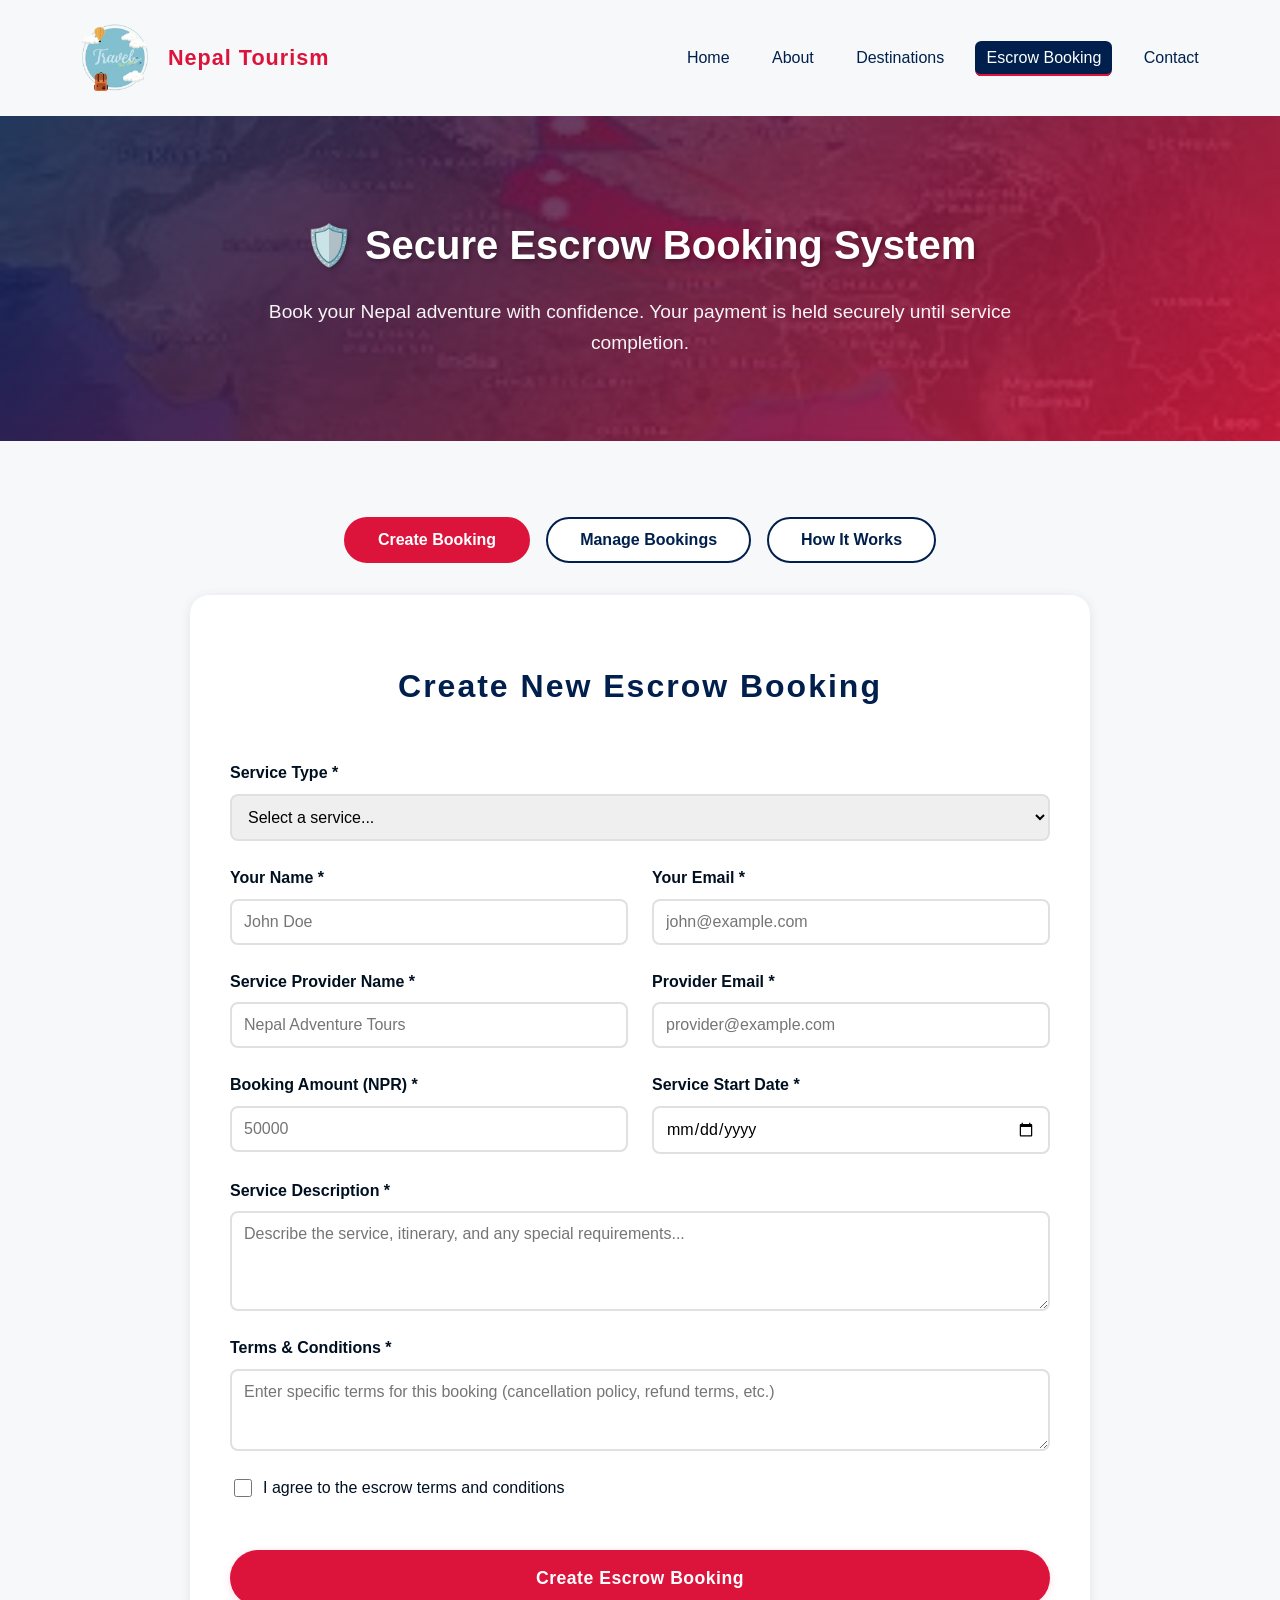
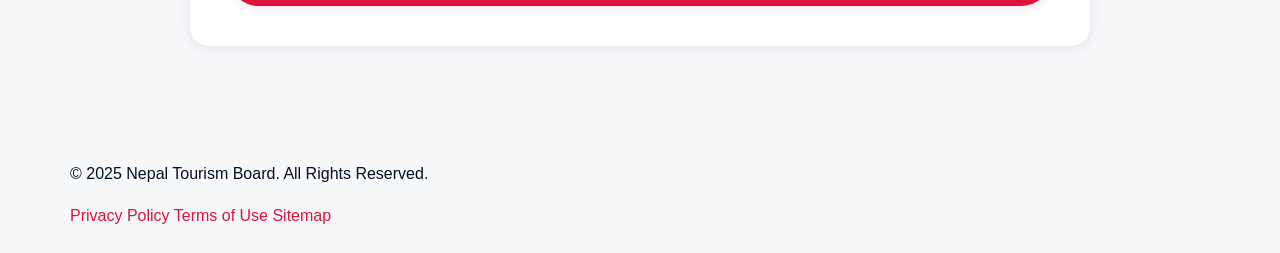
<file: escrow.html>
<!DOCTYPE html>
<html lang="en">
<head>
  <meta charset="UTF-8">
  <meta name="viewport" content="width=device-width, initial-scale=1.0">
  <title>Nepal Tourism Escrow System | Secure Booking</title>
  <link rel="stylesheet" href="styles.css">
  <link rel="stylesheet" href="escrow.css">
</head>
<body>
  <!-- HEADER -->
  <header class="header-animate">
    <div class="container header-container">
      <a href="index.html" class="logo" aria-label="Nepal Tourism Home" style="display: flex; align-items: center;">
        <video src="Animation - 1750787845805.webm" type="video/webm" loading="lazy" alt="Nepal Tourism Logo" autoplay muted loop playsinline style="height:90px; width:auto; margin-right:8px;"></video>
        <span>Nepal Tourism</span>
      </a>
      <nav id="main-nav" aria-label="Main Navigation">
        <ul>
          <li><a href="index.html">Home</a></li>
          <li><a href="index.html#about">About</a></li>
          <li><a href="index.html#destinations">Destinations</a></li>
          <li><a href="escrow.html" class="active">Escrow Booking</a></li>
          <li><a href="index.html#contact">Contact</a></li>
        </ul>
      </nav>
      <button class="menu-toggle" aria-label="Open Menu" aria-controls="main-nav" aria-expanded="false">&#9776;</button>
    </div>
  </header>

  <!-- HERO SECTION -->
  <section class="escrow-hero">
    <div class="escrow-hero-content">
      <h1>🛡️ Secure Escrow Booking System</h1>
      <p>Book your Nepal adventure with confidence. Your payment is held securely until service completion.</p>
    </div>
  </section>

  <!-- ESCROW SYSTEM DASHBOARD -->
  <section class="section">
    <div class="container">
      <div class="escrow-tabs">
        <button class="escrow-tab active" data-tab="create">Create Booking</button>
        <button class="escrow-tab" data-tab="manage">Manage Bookings</button>
        <button class="escrow-tab" data-tab="about">How It Works</button>
      </div>

      <!-- CREATE BOOKING TAB -->
      <div id="create-tab" class="escrow-content active">
        <div class="escrow-form-container">
          <h2>Create New Escrow Booking</h2>
          <form id="escrow-form" class="escrow-form">
            <div class="form-group">
              <label for="service-type">Service Type *</label>
              <select id="service-type" name="serviceType" required>
                <option value="">Select a service...</option>
                <option value="trekking">Trekking Package</option>
                <option value="cultural">Cultural Tour</option>
                <option value="wildlife">Wildlife Safari</option>
                <option value="wellness">Wellness & Meditation</option>
                <option value="adventure">Adventure Sports</option>
                <option value="custom">Custom Package</option>
              </select>
            </div>

            <div class="form-row">
              <div class="form-group">
                <label for="buyer-name">Your Name *</label>
                <input type="text" id="buyer-name" name="buyerName" placeholder="John Doe" required>
              </div>
              <div class="form-group">
                <label for="buyer-email">Your Email *</label>
                <input type="email" id="buyer-email" name="buyerEmail" placeholder="john@example.com" required>
              </div>
            </div>

            <div class="form-row">
              <div class="form-group">
                <label for="provider-name">Service Provider Name *</label>
                <input type="text" id="provider-name" name="providerName" placeholder="Nepal Adventure Tours" required>
              </div>
              <div class="form-group">
                <label for="provider-email">Provider Email *</label>
                <input type="email" id="provider-email" name="providerEmail" placeholder="provider@example.com" required>
              </div>
            </div>

            <div class="form-row">
              <div class="form-group">
                <label for="amount">Booking Amount (NPR) *</label>
                <input type="number" id="amount" name="amount" placeholder="50000" min="0" step="100" required>
              </div>
              <div class="form-group">
                <label for="start-date">Service Start Date *</label>
                <input type="date" id="start-date" name="startDate" required>
              </div>
            </div>

            <div class="form-group">
              <label for="description">Service Description *</label>
              <textarea id="description" name="description" rows="4" placeholder="Describe the service, itinerary, and any special requirements..." required></textarea>
            </div>

            <div class="form-group">
              <label for="terms">Terms & Conditions *</label>
              <textarea id="terms" name="terms" rows="3" placeholder="Enter specific terms for this booking (cancellation policy, refund terms, etc.)" required></textarea>
            </div>

            <div class="form-group checkbox-group">
              <label>
                <input type="checkbox" id="agree-terms" name="agreeTerms" required>
                I agree to the escrow terms and conditions
              </label>
            </div>

            <button type="submit" class="btn btn-primary">Create Escrow Booking</button>
          </form>
        </div>
      </div>

      <!-- MANAGE BOOKINGS TAB -->
      <div id="manage-tab" class="escrow-content">
        <div class="bookings-container">
          <h2>Your Escrow Bookings</h2>
          <div class="search-filter">
            <input type="text" id="search-bookings" placeholder="Search by booking ID, name, or service...">
            <select id="filter-status">
              <option value="all">All Status</option>
              <option value="pending">Pending</option>
              <option value="funded">Funded</option>
              <option value="completed">Completed</option>
              <option value="disputed">Disputed</option>
              <option value="cancelled">Cancelled</option>
            </select>
          </div>
          <div id="bookings-list" class="bookings-list">
            <p class="no-bookings">No bookings found. Create your first booking to get started!</p>
          </div>
        </div>
      </div>

      <!-- HOW IT WORKS TAB -->
      <div id="about-tab" class="escrow-content">
        <div class="how-it-works">
          <h2>How the Escrow System Works</h2>
          
          <div class="step-container">
            <div class="step">
              <div class="step-number">1</div>
              <h3>Create Booking</h3>
              <p>Buyer and provider agree on service details and create an escrow booking with payment amount, terms, and conditions.</p>
            </div>
            
            <div class="step">
              <div class="step-number">2</div>
              <h3>Fund Escrow</h3>
              <p>Buyer deposits the agreed amount into the escrow account. Funds are held securely and cannot be accessed by either party.</p>
            </div>
            
            <div class="step">
              <div class="step-number">3</div>
              <h3>Service Delivery</h3>
              <p>Provider delivers the agreed service (tour, trekking, activities) according to the booking terms and timeline.</p>
            </div>
            
            <div class="step">
              <div class="step-number">4</div>
              <h3>Confirm Completion</h3>
              <p>Buyer confirms service completion and satisfaction. Both parties must confirm for funds to be released.</p>
            </div>
            
            <div class="step">
              <div class="step-number">5</div>
              <h3>Release Payment</h3>
              <p>Once both parties confirm, funds are automatically released to the service provider. Transaction complete!</p>
            </div>
          </div>

          <div class="benefits">
            <h3>Benefits of Using Escrow</h3>
            <ul>
              <li>✅ <strong>Security:</strong> Your payment is protected until service completion</li>
              <li>✅ <strong>Trust:</strong> Both parties are assured of fair transaction</li>
              <li>✅ <strong>Transparency:</strong> All parties can track booking status in real-time</li>
              <li>✅ <strong>Dispute Resolution:</strong> Neutral third-party mediation available</li>
              <li>✅ <strong>Automated:</strong> Smart rules ensure fair and timely payment release</li>
            </ul>
          </div>

          <div class="status-guide">
            <h3>Booking Status Guide</h3>
            <div class="status-items">
              <div class="status-item">
                <span class="status-badge pending">Pending</span>
                <p>Booking created, awaiting buyer funding</p>
              </div>
              <div class="status-item">
                <span class="status-badge funded">Funded</span>
                <p>Payment deposited, service can begin</p>
              </div>
              <div class="status-item">
                <span class="status-badge completed">Completed</span>
                <p>Service delivered and confirmed, payment released</p>
              </div>
              <div class="status-item">
                <span class="status-badge disputed">Disputed</span>
                <p>Issue raised, under mediation</p>
              </div>
              <div class="status-item">
                <span class="status-badge cancelled">Cancelled</span>
                <p>Booking cancelled, refund processed if applicable</p>
              </div>
            </div>
          </div>
        </div>
      </div>
    </div>
  </section>

  <!-- FOOTER -->
  <footer>
    <div class="container footer-container">
      <p>&copy; 2025 Nepal Tourism Board. All Rights Reserved.</p>
      <nav class="footer-nav" aria-label="Footer Navigation">
        <a href="#">Privacy Policy</a>
        <a href="#">Terms of Use</a>
        <a href="#">Sitemap</a>
      </nav>
    </div>
  </footer>

  <!-- Booking Detail Modal -->
  <div id="booking-modal" class="modal">
    <div class="modal-content">
      <span class="modal-close">&times;</span>
      <div id="booking-detail"></div>
    </div>
  </div>

  <script src="script.js"></script>
  <script src="escrow.js"></script>
</body>
</html>
</file>
<file: styles.css>
:root {
  --primary: #001f4d;
  --primary-dark: #011133;
  --secondary: #dc143c;
  --secondary-dark: #a10e2a;
  --bg: #f6f8fa;
  --bg-alt: #e7eaf2;
  --text: #001021;
  --gray: #888;
  --radius: 1.2em;
  --shadow: 0 2px 12px rgba(0,20,50,0.09);
}

*,
*::before,
*::after {
  box-sizing: border-box;
}

html {
  scroll-behavior: smooth;
}

body {
  font-family: 'Segoe UI', Arial, sans-serif;
  background: var(--bg);
  color: var(--text);
  margin: 0;
  line-height: 1.6;
  min-height: 100vh;
}

img {
  max-width: 100%;
  display: block;
  border-radius: var(--radius);
}

a {
  color: var(--secondary);
  text-decoration: none;
  transition: color 0.2s;
}
a:hover, a:focus {
  color: var(--primary);
  text-decoration: underline;
}

.container {
  width: 92%;
  max-width: 1140px;
  margin: 0 auto;
  padding: 1.5em 0;
}

.header-container {
  display: flex;
  align-items: center;
  justify-content: space-between;
  padding: 0.8em 0;
}

.logo {
  display: flex;
  align-items: center;
  font-weight: bold;
  font-size: 1.35em;
  color: var(--secondary);
  letter-spacing: 1px;
}
.logo img {
  width: 40px;
  height: 40px;
  margin-right: 0.65em;
  border-radius: 50%;
  border: 2.5px solid var(--primary);
  box-shadow: 0 0 6px var(--secondary);
}



nav#main-nav ul {
  list-style: none;
  display: flex;
  gap: 1.25em;
  margin: 0;
  padding: 0;
}
nav#main-nav li {
  display: block;
}
nav#main-nav a {
  font-weight: 500;
  padding: 0.5em 0.7em;
  border-radius: 0.4em;
  color: var(--primary);
  background: transparent;
  border-bottom: 2px solid transparent;
}
nav#main-nav a.active, nav#main-nav a:focus {
  background: var(--secondary);
  color: #fff;
  border-bottom: 2px solid var(--primary-dark);
}
nav#main-nav a:hover,
nav#main-nav a:focus,
nav#main-nav a.active {
  background: var(--primary);
  color: #fff;
  border-bottom: 2px solid var(--secondary);
}
.menu-toggle {
  background: none;
  border: none;
  font-size: 2em;
  color: var(--primary);
  display: none;
  cursor: pointer;
}
@media (max-width: 900px) {
  nav#main-nav ul {
    gap: 1em;
  }
}
@media (max-width: 700px) {
  nav#main-nav {
    display: none;
    position: fixed;
    top: 60px;
    right: 0;
    background: var(--bg);
    box-shadow: var(--shadow);
    width: 220px;
    flex-direction: column;
    z-index: 9999; /* Make this very high */
    max-height: 80vh;
    overflow-y: auto;
  }
  nav#main-nav.open {
    display: flex;
  }
  nav#main-nav ul {
    flex-direction: column;
    gap: 0;
    width: 100%;
  }
  nav#main-nav li {
    border-bottom: 1px solid #eee;
    width: 100%;
  }
  nav#main-nav a {
    display: block;
    width: 100%;
    padding: 1em;
  }
  .menu-toggle {
    display: block;
  }
}

.hero {
  position: relative;
  width: 100%;
  height: 100vh; /* Full viewport height */
  overflow: hidden;
}

.hero-video-bg {
  position: absolute;
  top: 0; left: 0;
  width: 100%;
  height: 100%;
  object-fit: cover;
  z-index: -1;
}

.hero-bg {
  position: absolute;
  top: 0; left: 0;
  width: 100%;
  height: 100%;
  background: rgba(0,0,0,0.2); /* Optional overlay */
  z-index: -1;
}

.hero-content {
  position: absolute;
  top: 0; left: 0;
  width: 100%;
  height: 100%;
  z-index: -1;
  display: flex;
  align-items: center;
  justify-content: center;
}

.hero-content img {
  width: 100%;
  height: 100%;
  object-fit: cover;
}

.hero-content h1,
.hero-content p,
.hero-content .btn {
  text-shadow: 0 2px 16px rgba(20,0,40,0.50);
}

.hero-content h1 {
  font-size: 2.7em;
  margin-bottom: 0.4em;
  letter-spacing: 2px;
  color: var(--secondary);
  text-shadow: 0 1px 12px var(--primary);
}
.hero-content p {
  font-size: 1.2em;
  margin-bottom: 1.2em;
  color: #f6f8fa;
}
.btn {
  background: var(--secondary);
  color: #fff;
  border: none;
  padding: 0.75em 1.7em;
  border-radius: 2em;
  font-size: 1.07em;
  font-weight: 500;
  letter-spacing: 0.5px;
  box-shadow: 0 2px 10px rgba(220,20,60,0.12);
  cursor: pointer;
  transition: background 0.18s, color 0.18s, box-shadow 0.18s, transform 0.13s;
  outline: none;
  margin-top: 0.2em;
}
.btn.secondary {
  background: var(--primary);
  color: #fff;
}
.btn:hover, .btn:focus {
  background: var(--secondary-dark);
  color: #fff;
  transform: translateY(-2px) scale(1.03);
}

@media (max-width: 768px) {
  .hero {
    height: 35vh;
    min-height: 180px;
  }
  .hero-content h1 {
    font-size: 2rem;
    width: 100%;
  }
}

.section {
  padding: 3.2em 0;
  background: color(grey);
}
.section.light {
  background: var(--bg-alt);
}
.section h2 {
  font-size: 2em;
  margin-bottom: 1.2em;
  color: var(--primary);
  text-align: center;
  letter-spacing: 2px;
  
}
.split {
  display: flex;
  align-items: center;
  gap: 2.5em;
  flex-wrap: wrap;
}
.split > * {
  flex: 1 1 300px;
}
@media (max-width: 900px) {
  .split {
    flex-direction: column;
    text-align: center;
    gap: 1.5em;
  }
  .split img {
    margin: 0 auto;
  }
}

/* --- About Media Image --- */
.about-media.about-image {
  width: 100%;
  max-width: 540px;
  margin: 0 auto;
  display: flex;
  align-items: center;
  justify-content: center;
}
.about-media.about-image img {
  width: 100%;
  height: auto;
  border-radius: var(--radius);
  box-shadow: var(--shadow);
  object-fit: cover;
  min-height: 250px;
  max-height: 340px;
  border: 3px solid var(--secondary);
}
@media (max-width: 900px) {
  .about-media.about-image {
    max-width: 100vw;
    margin-top: 1em;
  }
  .about-media.about-image img {
    min-height: 180px;
    max-height: 260px;
  }
}

/* --- Grid Layouts --- */
.grid {
  display: grid;
  gap: 2em;
}
.grid-3 {
  grid-template-columns: repeat(3, 1fr);
}
.grid-4 {
  grid-template-columns: repeat(4, 1fr);
}
@media (max-width: 900px) {
  .grid-3 { grid-template-columns: 1fr; }
  .grid-4 { grid-template-columns: 1fr 1fr; }
}
@media (max-width: 600px) {
  .grid-4, .grid-3 { grid-template-columns: 1fr; }
}

/* --- Card Styles & Animation --- */
.card {
  background: #fff;
  border-radius: var(--radius);
  box-shadow: 0 2px 8px #fff;
  padding: 1.5em;
  text-align: center;
  transition: transform 0.18s, box-shadow 0.18s;
  border: 2px solid #fff;
}
.card:hover, .card:focus-within {
  transform: translateY(-8px) scale(1.035);
  box-shadow: 0 6px 22px #fffcfc29;
  border-color: var(--secondary);
}
.card img {
  margin-bottom: 1em;
  border-radius: var(--radius);
  box-shadow: 0 2px 8px rgba(248, 251, 255, 0.5);
}

/* For all cards, place-boxes, and activities: shadow on hover */
.card:hover,
.card:focus,
.place-box:hover,
.place-box:focus,
.activity:hover,
.activity:focus {
  box-shadow: 0 8px 32px 0 rgba(44, 62, 80, 0.18), 0 2px 8px 0 rgba(44, 62, 80, 0.10);
  transform: translateY(-4px) scale(1.03);
  border: none;
  transition: box-shadow 0.25s, transform 0.2s;
}

/* Grid-3 Card Animation & Shadow */
.grid.grid-3 .card {
  transition: box-shadow 0.3s, transform 0.3s;
  box-shadow: 0 2px 8px #0001;
}
.grid.grid-3 .card:hover,
.grid.grid-3 .card:focus {
  box-shadow: 0 6px 22px rgba(200,200,200,0.35); /* light gray, matches general card */
  transform: translateY(-8px) scale(1.035);
  border-color: var(--primary); /* or #fff for no border color change */
  z-index: 2;
}

/* Slide-in Animation */
.slide-in {
  opacity: 0;
  transform: translateX(-60px);
}
.slide-in-animate{
    animation: slideInLeft 0.8s cubic-bezier(.77,0,.18,1) forwards;

}
.grid-3 .card.slide-in:nth-child(1) { animation-delay: 0.1s; }
.grid-3 .card.slide-in:nth-child(2) { animation-delay: 0.3s; }
.grid-3 .card.slide-in:nth-child(3) { animation-delay: 0.5s; }
.grid-4 .card.slide-in:nth-child(1) { animation-delay: 0.1s; }
.grid-4 .card.slide-in:nth-child(2) { animation-delay: 0.3s; }
.grid-4 .card.slide-in:nth-child(3) { animation-delay: 0.5s; }
.grid-4 .card.slide-in:nth-child(4) { animation-delay: 0.7s; }
@keyframes slideInLeft {
  to {
    opacity: 1;
    transform: translateX(0);
  }
}

/* --- About Blur Box --- */
.about-blur-box {
  background: rgba(255, 255, 255, 0.25);
  backdrop-filter: blur(12px);
  -webkit-backdrop-filter: blur(12px);
  border-radius: 16px;
  box-shadow: 0 4px 24px rgba(0,0,0,0.08);
  padding: 2em 2em 1.5em 2em;
  max-width: 500px;
  margin: 2em auto;
  color: #222;
}

/* --- Map Card Flex with Blur BG --- */
.map-card-flex {
  position: relative;
  display: flex;
  gap: 3em;
  align-items: flex-start;
  justify-content: center;
  flex-wrap: wrap;
  padding: 2.5rem 1rem;
  background: none;
}
.map-card-flex::before {
  content: "";
  position: absolute;
  inset: 0;
  background-image: url("landscape2-44237cb6.jpeg");
  background-size: cover;
  background-position: center;
  filter: blur(2px);
  z-index: 0;
}
.map-card-flex > * {
  position: relative;
  z-index: 1;
}
.map-card-flex .card {
  flex: 1 1 300px;
  max-width: 340px;
  margin-left: -30px;      /* Move Top Places card a little left */
  background: #fff;
  border-radius: 12px;
  box-shadow: 0 2px 8px #0001;
  padding: 1.5em;
  display: flex;
  flex-direction: column;
  align-items: center;
  z-index: 1;
}
#map {
  flex: 1 1 420px;         /* Make map bigger */
  max-width: 520px;        /* Increased max-width */
}
#map img {
  width: 100%;
  height: auto;
  border-radius: 8px;
  box-shadow: 0 2px 8px #0001;
}

/* --- Food & Culture Section --- */
#food-culture .intro {
  text-align: center;
  max-width: 600px;
  margin: 0 auto 2em;
  color: #555;
}
#food-culture .activities .card {
  display: flex;
  flex-direction: column;
  align-items: center;
  padding: 1em;
  text-decoration: none;
  color: inherit;
}
#food-culture .activities img {
  width: 100px;
  height: 100px;
  object-fit: cover;
  border-radius: 8px;
  margin-bottom: 0.5em;
}
@media (max-width: 768px) {
  #food-culture .grid {
    grid-template-columns: 1fr 1fr;
  }
}

/* --- Animation for Header --- */
.header-animate {
  opacity: 0;
  transform: translateY(-40px);
  animation: headerDropIn 1s cubic-bezier(.77,0,.18,1) forwards;
}
@keyframes headerDropIn {
  to {
    opacity: 1;
    transform: translateY(0);
  }
}
#contact .split {
  align-items: flex-start;
}
#contact-form {
  background: #fff;
  padding: 2em 1.5em;
  border-radius: var(--radius);
  box-shadow: var(--shadow);
  max-width: 420px;
  margin: 0 auto 2em auto;
  width: 100%;
  display: flex;
  flex-direction: column;
  gap: 1em;
  border: 2px solid var(--primary);
}
#contact-form input, #contact-form textarea {
  width: 100%;
  padding: 0.8em;
  margin-top: 0.15em;
  border: 1px solid #d2d2e0;
  border-radius: 0.5em;
  background: #fafdff;
  font-size: 1em;
  resize: vertical;
}
#contact-form textarea {
  min-height: 90px;
  max-height: 240px;
}
#form-message {
  margin-top: 0.7em;
  color: var(--secondary);
  min-height: 1.2em;
}
.contact-info {
  margin-left: 2em;
  min-width: 230px;
}
.contact-info address {
  font-style: normal;
  line-height: 1.4;
  margin-bottom: 0.8em;
}
.contact-info .socials {
  margin-top: 1em;
  display: flex;
  gap: 1.3em;
  font-size: 1.6em;
}
.contact-info .socials a {
  color: var(--secondary);
  transition: color 0.2s;
}
.contact-info .socials a:hover, .contact-info .socials a:focus {
  color: var(--primary-dark);
}
.footer{
  background-color:red;
  color: #f50a0a;
  padding: 1.5em 0;
  text-align: center;
  font-size: 0.9em;
}

/* Place grid styling */
.places-grid {
  margin-top: 1em;
  display: grid;
  grid-template-columns: repeat(2, 1fr);
  gap: 1.2em;
}
.place-box {
  text-align: center;
  background: #fff;
  border-radius: 16px;
  box-shadow: 0 4px 18px #0002;
  padding: 1em 0.5em 0.7em 0.5em;
  display: flex;
  flex-direction: column;
  align-items: center;
  transition: box-shadow 0.2s, transform 0.2s;
  min-width: 120px;
  min-height: 140px;
  aspect-ratio: 1 / 1; /* Makes the box square */
}
.place-box:hover, .place-box:focus-within {
  box-shadow: 0 8px 28px #dc143c33;
  transform: translateY(-6px) scale(1.04);
  border: 2px solid var(--secondary);
}
.place-box img {
  width: 80px;
  height: 80px;
  object-fit: cover;
  border-radius: 10px;
  margin-bottom: 0.5em;
}
.place-name {
  font-weight: 600;
  font-size: 1.08em;
  margin-top: 0.2em;
  color: var(--primary, #136a49);
  letter-spacing: 0.5px;
}

/* Map points styling */
.map-card-static {
  position: relative;
  flex: 1 1 500px;
  max-width: 600px;
  min-width: 320px;
  display: flex;
  align-items: center;
  justify-content: center;
}
.big-map-img {
  width: 100%;
  height: 480px;
  max-width: 600px;
  object-fit: contain;
  border-radius: 12px;
  box-shadow: 0 2px 12px #0001;
}
.map-point {
  position: absolute;
  width: 22px;
  height: 22px;
  background: #dc143c;
  border: 2.5px solid #fff;
  border-radius: 50%;
  box-shadow: 0 2px 8px #0002;
  cursor: pointer;
  transition: box-shadow 0.2s;
  z-index: 2;
}
.map-point:hover, .map-point:focus {
  box-shadow: 0 4px 16px #dc143c55;
}
.map-point::after {
  content: "";
  display: none;
  position: absolute;
  left: 50%; top: -110px;
  transform: translateX(-50%);
  width: 110px; height: 80px;
  background: #fff;
  border-radius: 10px;
  box-shadow: 0 2px 12px #0002;
  border: 2px solid #eee;
  background-size: cover;
  background-position: center;
  z-index: 10;
}
.map-point:hover::after, .map-point:focus::after {
  display: block;
  background-image: attr(data-img url);
  content: "";
}
.map-tooltip {
  position: absolute;
  left: 50%;
  top: -90px;
  transform: translateX(-50%);
  width: 110px;
  height: 80px;
  background: #fff;
  border-radius: 10px;
  box-shadow: 0 2px 12px #0002;
  border: 2px solid #eee;
  z-index: 100;
  display: flex;
  align-items: center;
  justify-content: center;
  pointer-events: none;
  padding: 0;
}
.map-tooltip img {
  width: 100%;
  height: 100%;
  object-fit: cover;
  border-radius: 10px;
}
section {
  scroll-margin-top: 100px; /* Adjust to your header height */
}

/* Additional styles for top places card and map card static */
.card.top-places-card,
.map-card-static {
  background: rgba(255, 255, 255, 0.18); /* semi-transparent white */
  backdrop-filter: blur(10px);            /* glass effect */
  -webkit-backdrop-filter: blur(10px);    /* Safari support */
  box-shadow: 0 2px 12px #0001;
  border-radius: 14px;
  border: 1px solid rgba(255,255,255,0.25);
}
</file>
<file: escrow.css>
/* Escrow System Styles */

.escrow-hero {
  background: linear-gradient(135deg, var(--primary) 0%, var(--secondary) 100%);
  color: white;
  padding: 4em 0;
  text-align: center;
  position: relative;
  overflow: hidden;
}

.escrow-hero::before {
  content: "";
  position: absolute;
  top: 0;
  left: 0;
  right: 0;
  bottom: 0;
  background: url('background nepal.jpg') center/cover;
  opacity: 0.15;
  z-index: 0;
}

.escrow-hero-content {
  position: relative;
  z-index: 1;
  max-width: 800px;
  margin: 0 auto;
  padding: 0 1.5em;
}

.escrow-hero h1 {
  font-size: 2.5em;
  margin-bottom: 0.5em;
  text-shadow: 2px 2px 4px rgba(0,0,0,0.3);
}

.escrow-hero p {
  font-size: 1.2em;
  opacity: 0.95;
}

/* Tabs */
.escrow-tabs {
  display: flex;
  justify-content: center;
  gap: 1em;
  margin-bottom: 2em;
  flex-wrap: wrap;
}

.escrow-tab {
  background: white;
  border: 2px solid var(--primary);
  color: var(--primary);
  padding: 0.75em 2em;
  border-radius: 2em;
  font-size: 1em;
  font-weight: 600;
  cursor: pointer;
  transition: all 0.3s;
}

.escrow-tab:hover {
  background: var(--primary);
  color: white;
  transform: translateY(-2px);
}

.escrow-tab.active {
  background: var(--secondary);
  border-color: var(--secondary);
  color: white;
}

.escrow-content {
  display: none;
  animation: fadeIn 0.5s;
}

.escrow-content.active {
  display: block;
}

@keyframes fadeIn {
  from { opacity: 0; transform: translateY(20px); }
  to { opacity: 1; transform: translateY(0); }
}

/* Form Styles */
.escrow-form-container {
  max-width: 900px;
  margin: 0 auto;
  background: white;
  padding: 2.5em;
  border-radius: var(--radius);
  box-shadow: var(--shadow);
}

.escrow-form-container h2 {
  margin-bottom: 1.5em;
  color: var(--primary);
}

.escrow-form {
  display: flex;
  flex-direction: column;
  gap: 1.5em;
}

.form-row {
  display: grid;
  grid-template-columns: 1fr 1fr;
  gap: 1.5em;
}

.form-group {
  display: flex;
  flex-direction: column;
}

.form-group label {
  font-weight: 600;
  margin-bottom: 0.5em;
  color: var(--text);
}

.form-group input,
.form-group select,
.form-group textarea {
  padding: 0.75em;
  border: 2px solid #e0e0e0;
  border-radius: 0.5em;
  font-size: 1em;
  transition: border-color 0.3s;
  font-family: inherit;
}

.form-group input:focus,
.form-group select:focus,
.form-group textarea:focus {
  outline: none;
  border-color: var(--secondary);
}

.form-group textarea {
  resize: vertical;
  min-height: 80px;
}

.checkbox-group label {
  display: flex;
  align-items: center;
  gap: 0.5em;
  font-weight: normal;
}

.checkbox-group input[type="checkbox"] {
  width: 18px;
  height: 18px;
  cursor: pointer;
}

.btn-primary {
  background: var(--secondary);
  color: white;
  border: none;
  padding: 1em 2em;
  border-radius: 2em;
  font-size: 1.1em;
  font-weight: 600;
  cursor: pointer;
  transition: all 0.3s;
  margin-top: 1em;
}

.btn-primary:hover {
  background: var(--secondary-dark);
  transform: translateY(-2px);
  box-shadow: 0 4px 12px rgba(220, 20, 60, 0.3);
}

/* Bookings List */
.bookings-container {
  max-width: 1100px;
  margin: 0 auto;
}

.search-filter {
  display: flex;
  gap: 1em;
  margin-bottom: 2em;
  flex-wrap: wrap;
}

.search-filter input,
.search-filter select {
  flex: 1;
  min-width: 200px;
  padding: 0.75em;
  border: 2px solid #e0e0e0;
  border-radius: 0.5em;
  font-size: 1em;
}

.bookings-list {
  display: grid;
  gap: 1.5em;
}

.booking-card {
  background: white;
  border-radius: var(--radius);
  box-shadow: var(--shadow);
  padding: 1.5em;
  border-left: 4px solid var(--primary);
  transition: all 0.3s;
}

.booking-card:hover {
  transform: translateY(-4px);
  box-shadow: 0 6px 20px rgba(0,0,0,0.15);
}

.booking-header {
  display: flex;
  justify-content: space-between;
  align-items: start;
  margin-bottom: 1em;
  flex-wrap: wrap;
  gap: 1em;
}

.booking-id {
  font-size: 0.9em;
  color: var(--gray);
  font-weight: 600;
}

.status-badge {
  padding: 0.4em 1em;
  border-radius: 1em;
  font-size: 0.85em;
  font-weight: 600;
  text-transform: uppercase;
}

.status-badge.pending {
  background: #ffeaa7;
  color: #d63031;
}

.status-badge.funded {
  background: #74b9ff;
  color: #0984e3;
}

.status-badge.completed {
  background: #55efc4;
  color: #00b894;
}

.status-badge.disputed {
  background: #fab1a0;
  color: #e17055;
}

.status-badge.cancelled {
  background: #dfe6e9;
  color: #636e72;
}

.booking-info {
  display: grid;
  grid-template-columns: repeat(auto-fit, minmax(200px, 1fr));
  gap: 1em;
  margin-bottom: 1em;
}

.info-item {
  display: flex;
  flex-direction: column;
}

.info-label {
  font-size: 0.85em;
  color: var(--gray);
  margin-bottom: 0.25em;
}

.info-value {
  font-weight: 600;
  color: var(--text);
}

.booking-description {
  margin: 1em 0;
  padding: 1em;
  background: var(--bg-alt);
  border-radius: 0.5em;
  font-size: 0.95em;
}

.booking-actions {
  display: flex;
  gap: 1em;
  flex-wrap: wrap;
  margin-top: 1em;
}

.booking-actions button {
  padding: 0.6em 1.5em;
  border: none;
  border-radius: 1.5em;
  font-weight: 600;
  cursor: pointer;
  transition: all 0.3s;
}

.btn-view {
  background: var(--primary);
  color: white;
}

.btn-fund {
  background: var(--secondary);
  color: white;
}

.btn-confirm {
  background: #00b894;
  color: white;
}

.btn-dispute {
  background: #e17055;
  color: white;
}

.btn-cancel {
  background: #636e72;
  color: white;
}

.booking-actions button:hover {
  transform: translateY(-2px);
  box-shadow: 0 4px 8px rgba(0,0,0,0.2);
}

.no-bookings {
  text-align: center;
  padding: 3em;
  color: var(--gray);
  font-size: 1.1em;
}

/* How It Works Section */
.how-it-works {
  max-width: 1000px;
  margin: 0 auto;
}

.step-container {
  display: grid;
  gap: 2em;
  margin: 2em 0;
}

.step {
  background: white;
  padding: 2em;
  border-radius: var(--radius);
  box-shadow: var(--shadow);
  display: flex;
  gap: 1.5em;
  align-items: start;
  transition: all 0.3s;
}

.step:hover {
  transform: translateY(-4px);
  box-shadow: 0 6px 20px rgba(0,0,0,0.15);
}

.step-number {
  flex-shrink: 0;
  width: 50px;
  height: 50px;
  background: var(--secondary);
  color: white;
  border-radius: 50%;
  display: flex;
  align-items: center;
  justify-content: center;
  font-size: 1.5em;
  font-weight: bold;
}

.step h3 {
  color: var(--primary);
  margin-bottom: 0.5em;
}

.step p {
  color: var(--gray);
  line-height: 1.6;
}

.benefits {
  background: var(--bg-alt);
  padding: 2em;
  border-radius: var(--radius);
  margin: 2em 0;
}

.benefits h3 {
  color: var(--primary);
  margin-bottom: 1em;
}

.benefits ul {
  list-style: none;
  padding: 0;
}

.benefits li {
  padding: 0.5em 0;
  font-size: 1.05em;
  line-height: 1.6;
}

.status-guide {
  background: white;
  padding: 2em;
  border-radius: var(--radius);
  box-shadow: var(--shadow);
}

.status-guide h3 {
  color: var(--primary);
  margin-bottom: 1.5em;
}

.status-items {
  display: grid;
  grid-template-columns: repeat(auto-fit, minmax(200px, 1fr));
  gap: 1.5em;
}

.status-item {
  text-align: center;
}

.status-item p {
  margin-top: 0.5em;
  color: var(--gray);
  font-size: 0.9em;
}

/* Modal */
.modal {
  display: none;
  position: fixed;
  z-index: 10000;
  left: 0;
  top: 0;
  width: 100%;
  height: 100%;
  background: rgba(0,0,0,0.5);
  animation: fadeIn 0.3s;
}

.modal-content {
  background: white;
  margin: 5% auto;
  padding: 2em;
  border-radius: var(--radius);
  max-width: 700px;
  max-height: 80vh;
  overflow-y: auto;
  position: relative;
  animation: slideUp 0.3s;
}

@keyframes slideUp {
  from { transform: translateY(50px); opacity: 0; }
  to { transform: translateY(0); opacity: 1; }
}

.modal-close {
  position: absolute;
  right: 1em;
  top: 1em;
  font-size: 2em;
  font-weight: bold;
  color: var(--gray);
  cursor: pointer;
  transition: color 0.3s;
}

.modal-close:hover {
  color: var(--secondary);
}

.detail-section {
  margin: 1.5em 0;
}

.detail-section h3 {
  color: var(--primary);
  margin-bottom: 1em;
  padding-bottom: 0.5em;
  border-bottom: 2px solid var(--bg-alt);
}

.detail-grid {
  display: grid;
  grid-template-columns: 1fr 1fr;
  gap: 1em;
}

.detail-item {
  padding: 0.5em 0;
}

.detail-item strong {
  display: block;
  color: var(--gray);
  font-size: 0.9em;
  margin-bottom: 0.25em;
}

.confirmation-section {
  background: var(--bg-alt);
  padding: 1.5em;
  border-radius: 0.5em;
  margin-top: 1.5em;
}

.confirmation-status {
  display: flex;
  justify-content: space-around;
  margin: 1em 0;
}

.confirmation-party {
  text-align: center;
}

.confirmation-party .status {
  display: inline-block;
  margin-top: 0.5em;
  padding: 0.5em 1em;
  border-radius: 1em;
  font-size: 0.9em;
  font-weight: 600;
}

.confirmation-party .status.confirmed {
  background: #55efc4;
  color: #00b894;
}

.confirmation-party .status.pending {
  background: #ffeaa7;
  color: #d63031;
}

/* Responsive Design */
@media (max-width: 768px) {
  .escrow-hero h1 {
    font-size: 1.8em;
  }

  .form-row {
    grid-template-columns: 1fr;
  }

  .escrow-form-container {
    padding: 1.5em;
  }

  .step {
    flex-direction: column;
    text-align: center;
  }

  .detail-grid {
    grid-template-columns: 1fr;
  }

  .search-filter {
    flex-direction: column;
  }

  .search-filter input,
  .search-filter select {
    width: 100%;
  }

  .booking-header {
    flex-direction: column;
  }

  .booking-actions {
    flex-direction: column;
  }

  .booking-actions button {
    width: 100%;
  }
}

/* Success/Error Messages */
.message {
  padding: 1em;
  border-radius: 0.5em;
  margin: 1em 0;
  font-weight: 600;
}

.message.success {
  background: #55efc4;
  color: #00b894;
}

.message.error {
  background: #fab1a0;
  color: #e17055;
}

.message.info {
  background: #74b9ff;
  color: #0984e3;
}
</file>
